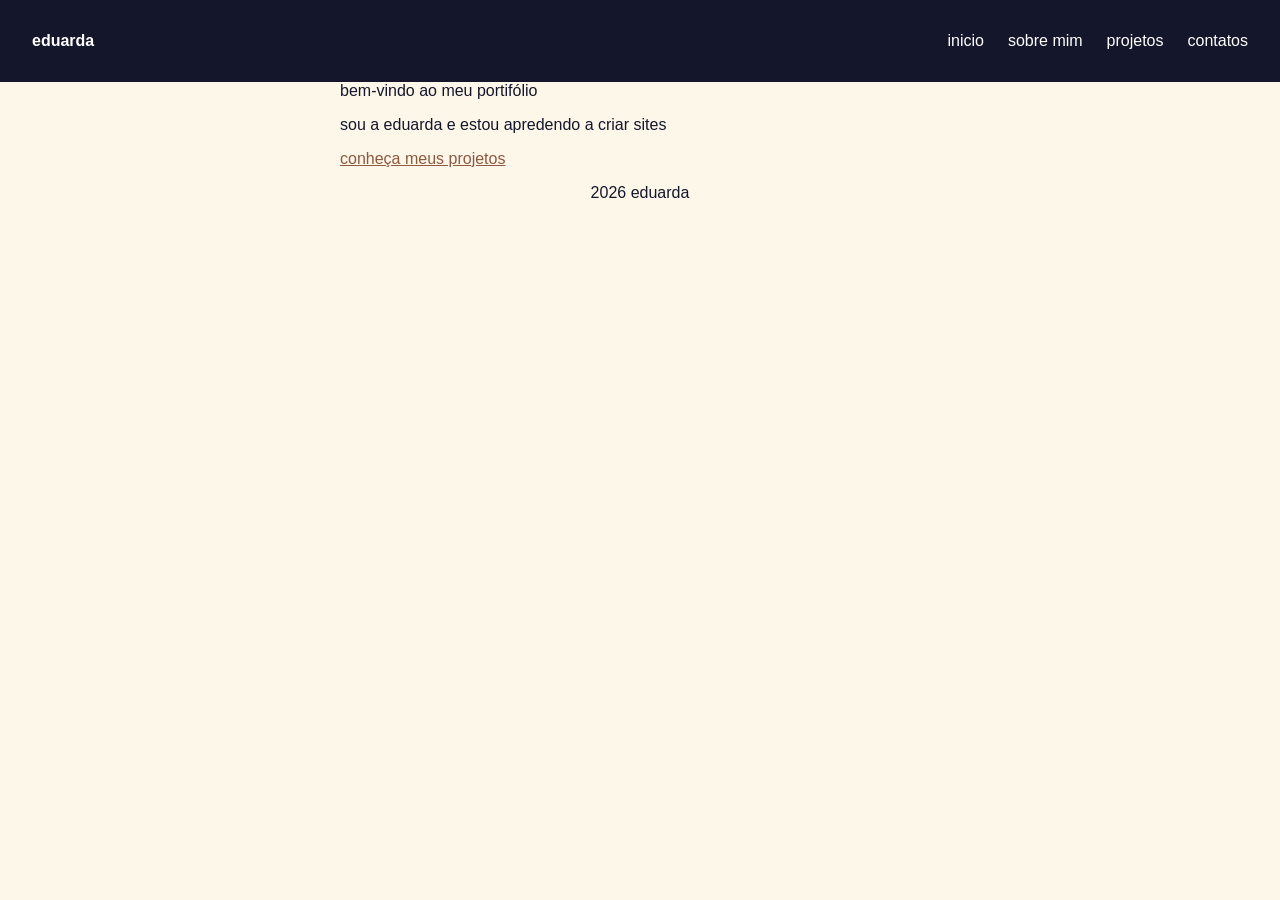
<file: index.html>
<!DOCTYPE html>
<html lang="pt-BR">
<head>
  <meta charset="UTF-8">
  <title>inicio/ Eduarda</title>
  <link rel="stylesheet" href="css/style.css">
</head>

<body>
    <header>
    <p><strong>eduarda</strong></p>
    <nav>
        <a href="index.html">inicio</a>
        <a href="sobre.html">sobre mim</a>
        <a href="projetos.html">projetos</a>
        <a href="contato.html">contatos</a>
    </nav>


        </header>
        <main> 
           <hl>bem-vindo ao meu portifólio</hl>
          <p>sou a eduarda e estou apredendo a criar sites</p>
          <a href="projetos.html">conheça meus projetos</a>
</main>
<footer>
  <p>2026 eduarda</p>
</footer>
</body>
</html>
</file>
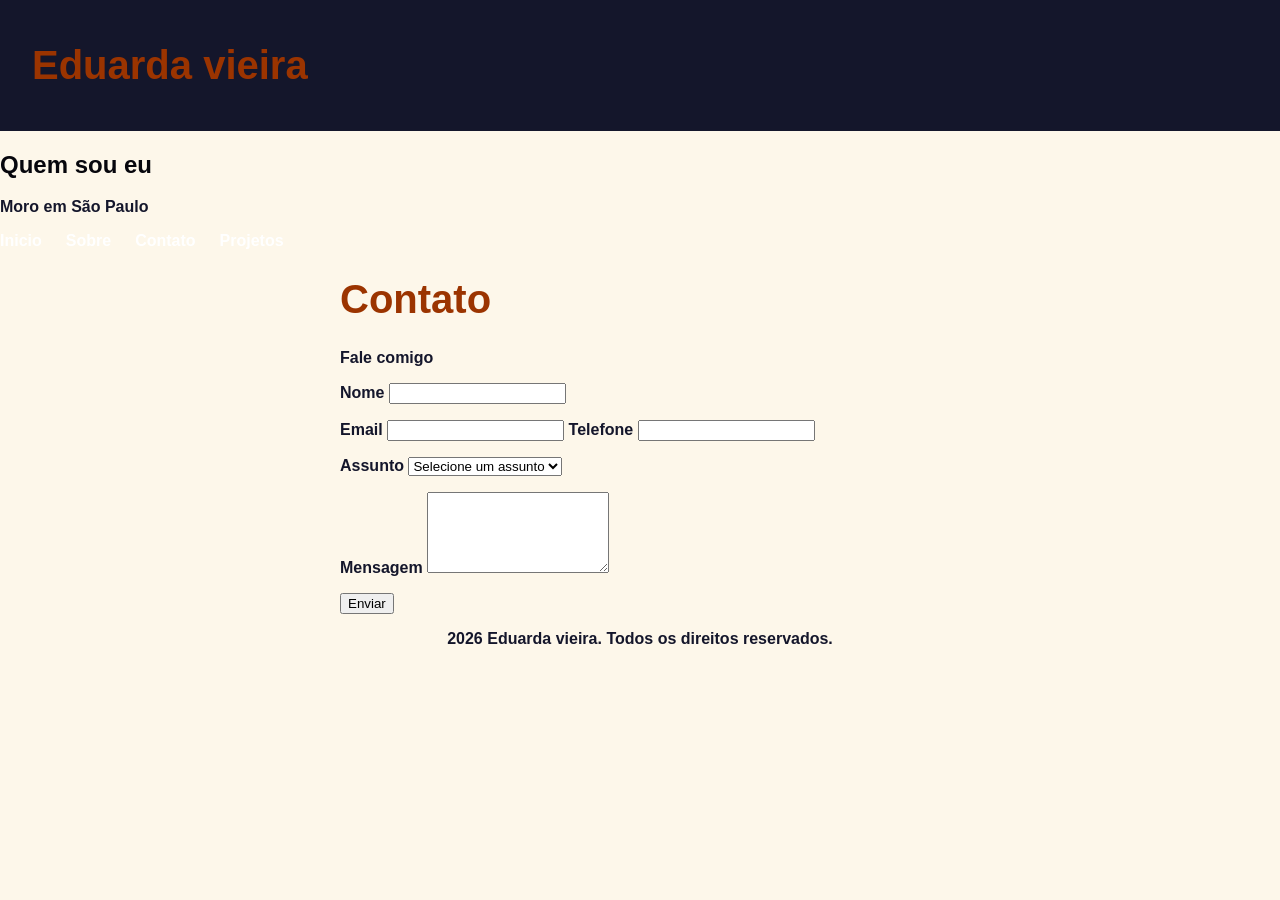
<file: contato.html>
<!DOCTYPE html>
<html lang="pt-BR">
<head>
    <meta charset="UTF-8">
    <title>Contato|Eduarda</title>
    <link rel="stylesheet" href="css/style.css">
</head>
<body>
  <header>
    <h1><strong>Eduarda vieira</h1>
  </header>
  <h2>Quem sou eu</h2>
  <p>Moro em <strong>São Paulo</strong></p>
  <nav>
    <a href="index.html">Inicio</a>
    <a href="sobre.html">Sobre</a>
    <a href="contato.html">Contato</a>
    <a href="projetos.html">Projetos</a>
  </nav>
</header>
<main>
  <h1>Contato</h1>
  Fale comigo
  <form>
    <p>
       <label for="nome">Nome</label>
    <input type="text" id="nome" name="nome" required>
    </p>
    <p>
      <label for="email">Email</label>
      <input type="email" id="email" name="email" required>
      <label for="telefone">Telefone</label>
      <input type="tel" id="telefone" name="telefone">
    </p>
    <p>
      <label for="Assunto">Assunto</label>
      <select id="Assunto" name="Assunto" required>
        <option value="">Selecione um assunto</option>
        <option value="duvida">Dúvida</option>
        <option value="sugestao">Sugestão</option>
        <option value="reclamacao">Reclamação</option>
      </select>
    </p>
    <p>
      <label for="mensagem">Mensagem</label>
      <textarea id="mensagens" name="mensagem" rows="5"></textarea>
    </p>
    <button type="submit">Enviar</button>
  </form>
</main>
<footer>
  <p>2026 Eduarda vieira. Todos os direitos reservados.</p>
</footer>
</body>
</html>
  </ul>
</body>
</html>
</file>
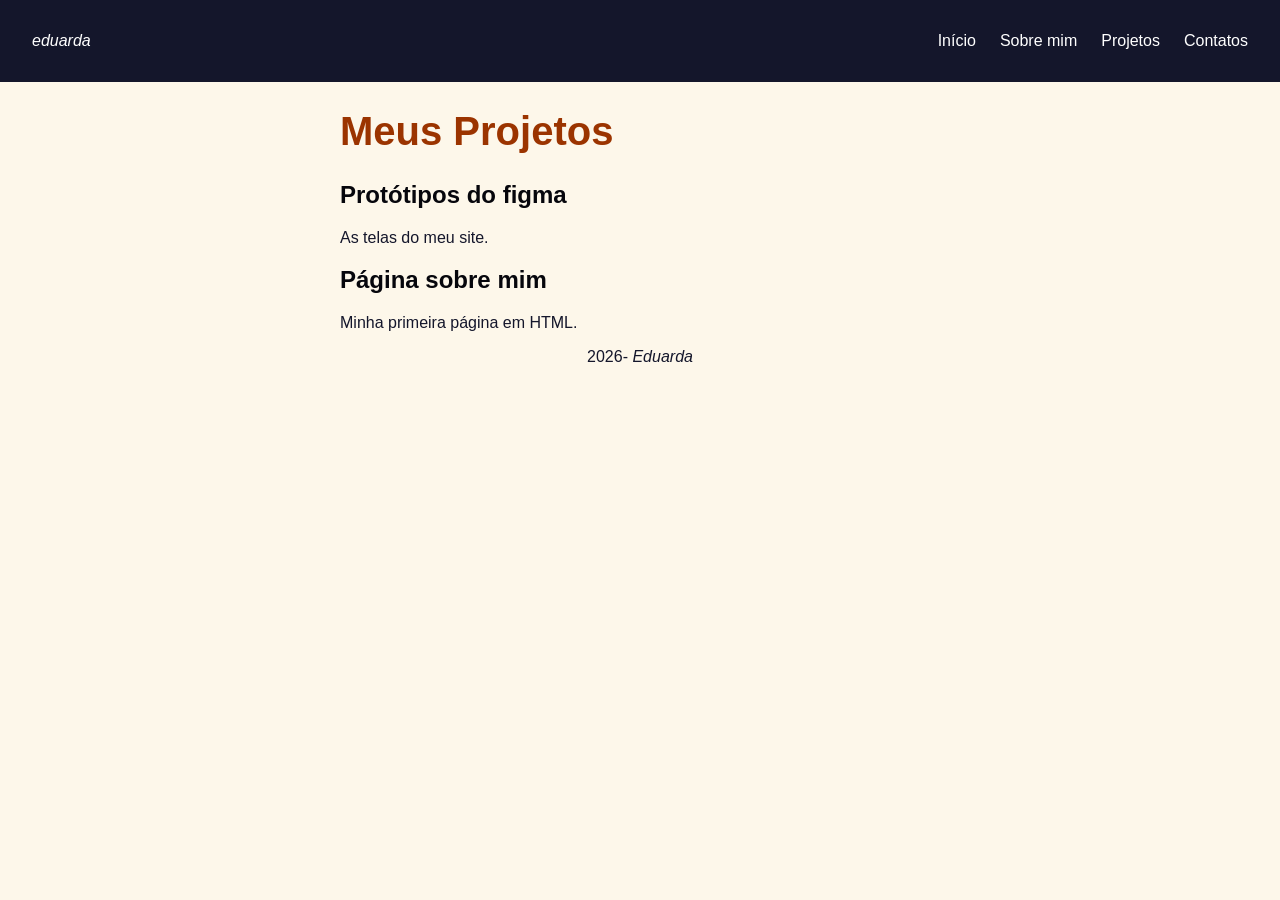
<file: projetos.html>
<!DOCTYPE html>
<html lang="pt-br">
<head>
    <meta charset="UTF-8">
    <title>Projetos|Eduarda </title>
    <link rel="stylesheet" href="css/style.css">
</head>
<body>
  
<header>
<p><em>eduarda</em></p>
<nav>
 <a href="index.html">Início</a>
 <a href="sobre.html">Sobre mim</a>
 <a href="projetos.html">Projetos</a>
 <a href="contato.html">Contatos</a>
</nav>
</header> 

    <main>
    <h1>Meus Projetos</h1>
    <article>
        <h2>Protótipos do figma</h2>
        <p>As telas do meu site.</p>    
</article>

    <article>
        <h2>Página sobre mim</h2>
        <p>Minha primeira página em HTML.</p>
    </article>
    
    </main>

    <footer>
        <p>2026- <em>Eduarda</em></p>
        
    </footer>
    </body> 
</html>
</file>
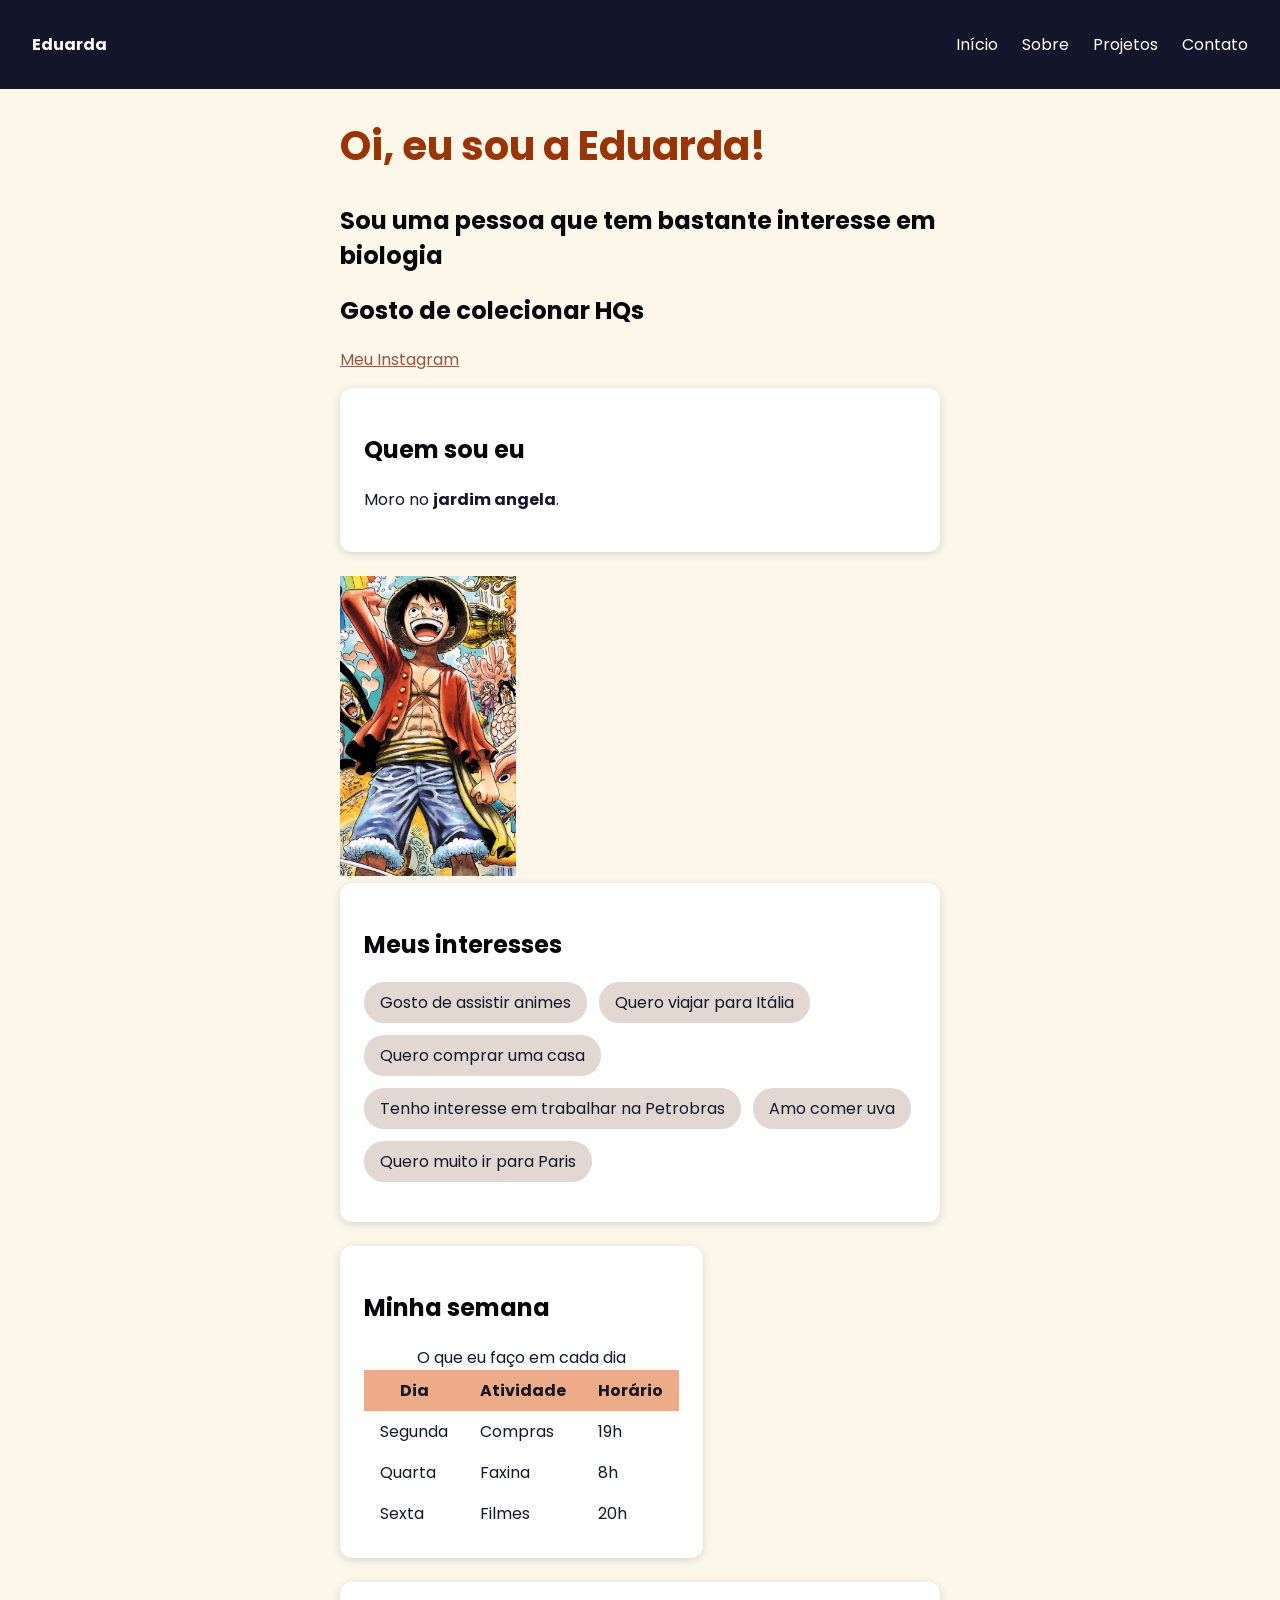
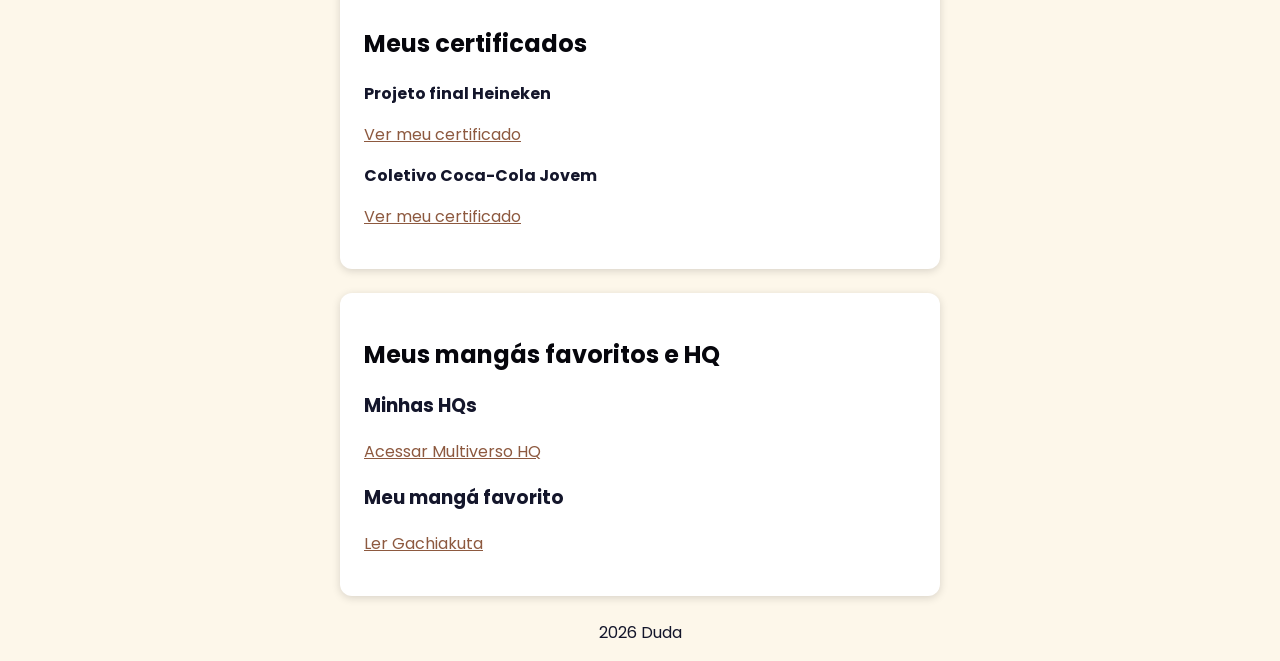
<file: sobre.html>
<!DOCTYPE html>
<html lang="pt-BR">

<head>
    <meta charset="UTF-8">
    <meta name="viewport" content="width=device-width, initial-scale=1.0">

    <title>Sobre mim</title>

    <link rel="stylesheet"
          href="https://fonts.googleapis.com/css2?family=Poppins:wght@400;700&display=swap">

    <link rel="stylesheet" href="css/style.css">
</head>

<body>

    <header>
        <p><strong>Eduarda</strong></p>

        <nav>
            <a href="index.html">Início</a>
            <a href="sobre.html">Sobre</a>
            <a href="projetos.html">Projetos</a>
            <a href="contato.html">Contato</a>
        </nav>
    </header>

    <main>

        <h1>Oi, eu sou a Eduarda!</h1>

        <h2>Sou uma pessoa que tem bastante interesse em biologia</h2>

        <h2>Gosto de colecionar HQs</h2>

        <p>
            <a href="https://instagram.com"
               target="_blank"
               rel="noopener noreferrer">
                Meu Instagram
            </a>
        </p>

        <section class="card">
            <h2>Quem sou eu</h2>

            <p>Moro no <strong>jardim angela</strong>.</p>
        </section>

        <div class="imagem">
            <img
                src="Nova pasta/Opluffy.png"
                alt="Imagem do Luffy"
                style="height: 300px; width: auto;"
            >
        </div>

        <section class="card">
            <h2>Meus interesses</h2>

            <ul class="gostos">
                <li>Gosto de assistir animes</li>
                <li>Quero viajar para Itália</li>
                <li>Quero comprar uma casa</li>
                <li>Tenho interesse em trabalhar na Petrobras</li>
                <li>Amo comer uva</li>
                <li>Quero muito ir para Paris</li>
            </ul>
        </section>

        <div class="projetos">

            <section class="card">
                <h2>Minha semana</h2>

                <table>
                    <caption>O que eu faço em cada dia</caption>

                    <thead>
                        <tr>
                            <th>Dia</th>
                            <th>Atividade</th>
                            <th>Horário</th>
                        </tr>
                    </thead>

                    <tbody>
                        <tr>
                            <td>Segunda</td>
                            <td>Compras</td>
                            <td>19h</td>
                        </tr>

                        <tr>
                            <td>Quarta</td>
                            <td>Faxina</td>
                            <td>8h</td>
                        </tr>

                        <tr>
                            <td>Sexta</td>
                            <td>Filmes</td>
                            <td>20h</td>
                        </tr>
                    </tbody>
                </table>
            </section>

        </div>

        <!-- Meus certificados -->
        <section class="card">
            <h2>Meus certificados</h2>

            <p>
                <strong>Projeto final Heineken</strong>
            </p>

            <p>
                <a href="certificados/WeLab by Instituto HEINEKEN (1).pdf"
                   target="_blank"
                   rel="noopener noreferrer">
                    Ver meu certificado
                </a>
            </p>

            <p>
                <strong>Coletivo Coca-Cola Jovem</strong>
            </p>

            <p>
                <a href="certificados/Certificado Eduarda Vieira dos Santos Coletivo Coca-Cola Jovem.pdf"
                   target="_blank"
                   rel="noopener noreferrer">
                    Ver meu certificado
                </a>
            </p>
        </section>

        <!-- Meus mangás favoritos e HQ -->
        <section class="card">
            <h2>Meus mangás favoritos e HQ</h2>

            <h3>Minhas HQs</h3>

            <p>
                <a href="https://multiversohq.com/"
                   target="_blank"
                   rel="noopener noreferrer">
                    Acessar Multiverso HQ
                </a>
            </p>

            <h3>Meu mangá favorito</h3>

            <p>
                <a href="https://share.google/mJQLCFlYSklrjjbzj"
                   target="_blank"
                   rel="noopener noreferrer">
                    Ler Gachiakuta
                </a>
            </p>
        </section>

    </main>

    <footer>
        <p>2026 Duda</p>
    </footer>

</body>

</html>
</file>
<file: css/style.css>
body {
    background-color: #fdf7ea;
    color: #14162B;
    font-family: 'Poppins', Arial, sans-serif;
    margin: 0;
}

h1{
    color: #9b3400;
    font-size: 40px;
}

h2{
    color: #06060c;
}

a {
   color: #8d593f;
}

footer {
   text-align: center;
}

main{
 max-width: 600px;
 margin: 0 auto;
}

.card{
    background-color: white;
    padding: 24px;
    margin-bottom: 24px;
    border-radius: 12px;
    box-shadow: 0 2px 8px rgba(0, 0, 0, 0.15);
    transition: 0.3s;
}

th, td{
    border: lpx solid#14162B;
    padding: 8px 16px;
}

table{
    border-collapse: collapse;
}

th {
    background-color: #edaa86;
}

header{
    display: flex;
    justify-content: space-between;
    align-items: center;
    background-color: #14162b;
    color: white;
    padding: 16px 32px;
}

nav {
   display: flex;
   gap: 24px;
}

nav a {
color: white;
text-decoration: none;

}

 .gostos {
    display: flex;
    gap: 12px;
    list-style: none;
    padding: 0;
    flex-wrap: wrap;
 }

 .gostos li {
    background-color: #e3d7d1;
    padding: 8px 16px;
    border-radius: 20px;
 }

 img{
    max-width: 100%;
 }

 nav a:hover{
    color:#FF8A4C;
 }

 .card:hover{
    transform: translateY(-6px);
    box-shadow: 0 10px 24px rgba(0, 0, 0, 0.25);
 }

 .projetos{
    display: grid;
    grid-template-columns: repeat(2, 1fr);
    gap:24px;
 }

 @media (max-whith:600px) {  
    header {
        flex-direction: column;
        gap:8px;
   }
   h1{
    font-size: 28px;
   }
   .projetos{
    grid-template-columns: 1fr;
   }
}
</file>
